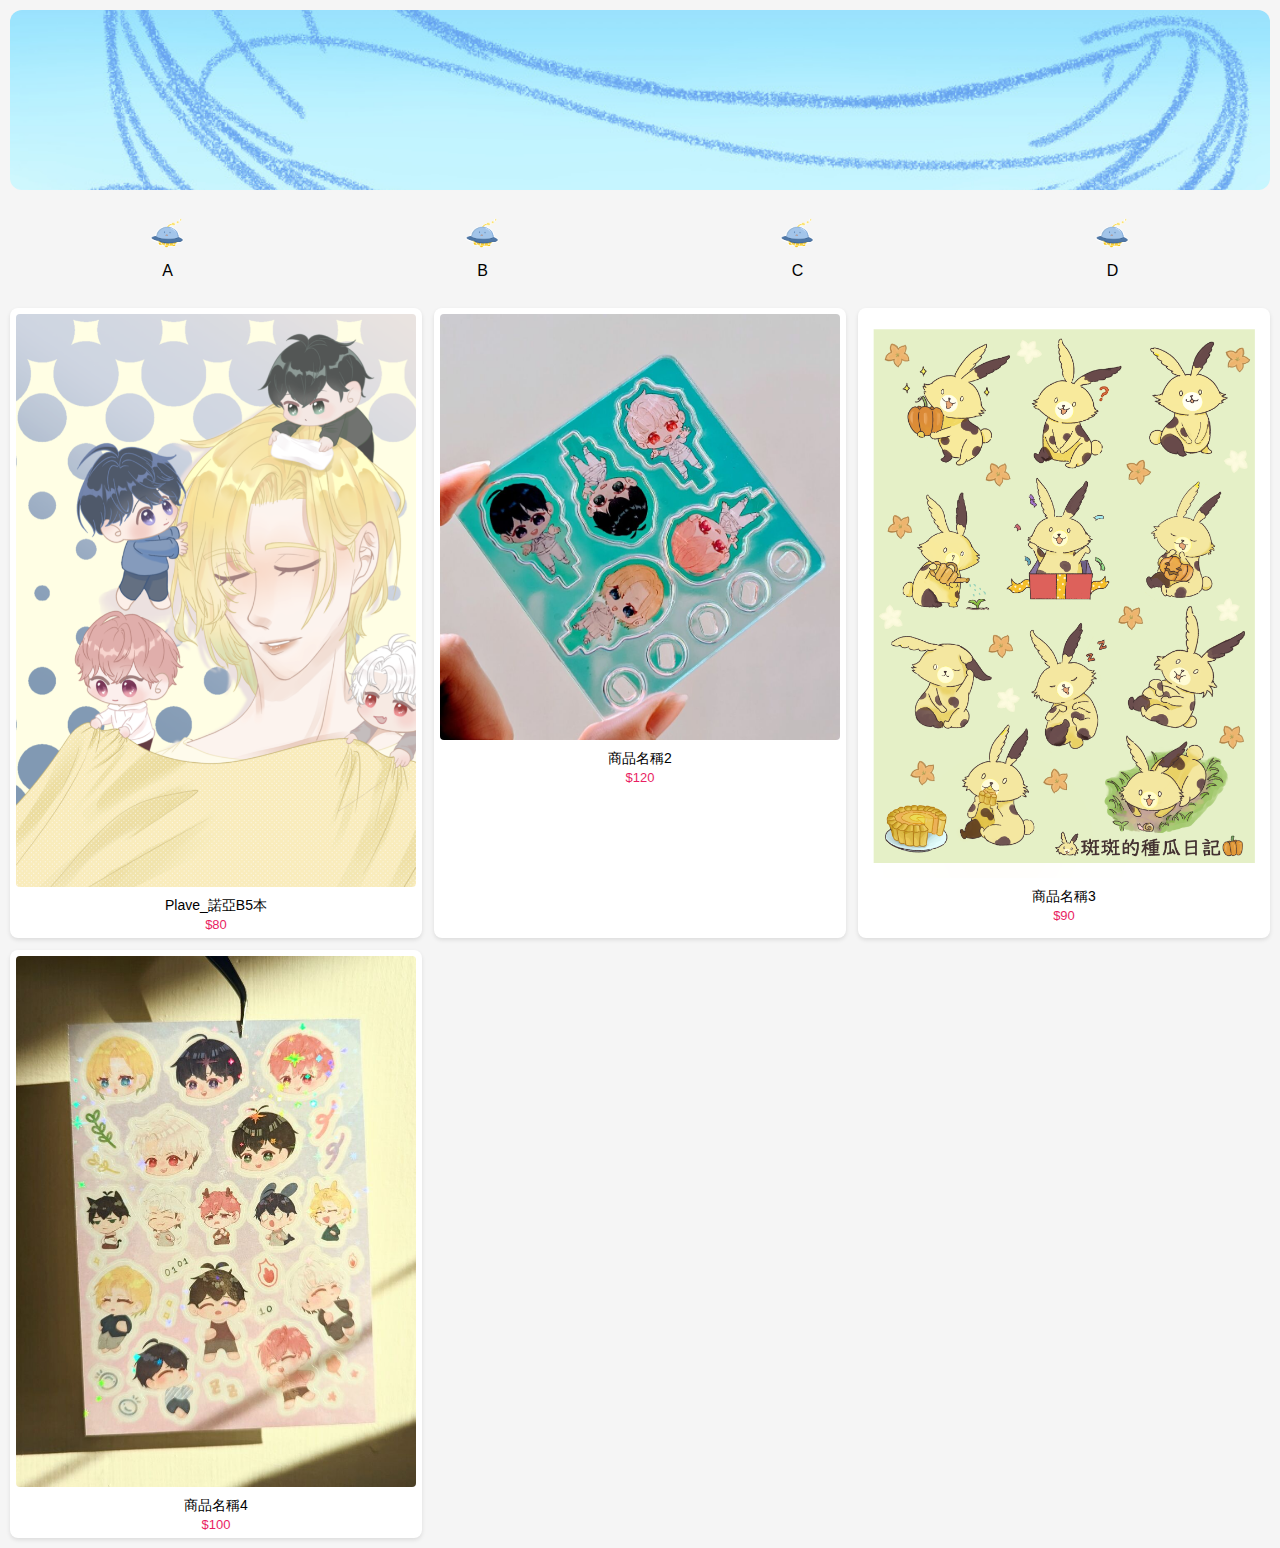
<file: page_test2.html>
<!DOCTYPE html>
<html lang="zh-Hant">
  <head>
    <meta charset="UTF-8" />
    <meta name="viewport" content="width=device-width, initial-scale=1.0" />
    <title>展覽DM</title>
    <style>
      * {
        box-sizing: border-box;
        margin: 0;
        padding: 0;
        font-family: sans-serif;
      }

      body {
        background-color: #f5f5f5;
        padding: 10px;
      }

      .banner {
        width: 100%;
        height: 180px;
        background-image: url("./images/2025\ banner_ver1.jpg");
        background-size: cover;
        background-position: center;
        border-radius: 12px;
        margin-bottom: 16px;
      }

      .icon-bar {
        display: flex;
        justify-content: space-between;
        margin-bottom: 20px;
      }

      .icon {
        flex: 1;
        text-align: center;
        padding: 8px;
      }

      .icon img {
        width: 40px;
        height: 40px;
        margin-bottom: 4px;
      }

      .product-grid {
        display: grid;
        grid-template-columns: repeat(3, 1fr);
        gap: 12px;
      }

      .product {
        background-color: white;
        border-radius: 8px;
        padding: 6px;
        text-align: center;
        box-shadow: 0 2px 4px rgba(0, 0, 0, 0.1);
      }

      .product img {
        width: 100%;
        border-radius: 4px;
      }

      .product-name {
        font-size: 14px;
        margin: 6px 0 2px;
      }

      .product-price {
        color: #e91e63;
        font-size: 13px;
      }

      /* 手機版微調 */
      @media (max-width: 480px) {
        .product-grid {
          grid-template-columns: repeat(2, 1fr);
        }
      }
    </style>
  </head>
  <body>
    <div class="banner">
      <!-- <img src="images/2025 banner_ver1.jpg" alt="Banner" /> -->
    </div>

    <div class="icon-bar">
      <div class="icon">
        <img src="./images/靛青檸檬(去背).png" alt="Icon A" />
        <div>A</div>
      </div>
      <div class="icon">
        <img src="./images/靛青檸檬(去背).png" alt="Icon B" />
        <div>B</div>
      </div>
      <div class="icon">
        <img src="./images/靛青檸檬(去背).png" alt="Icon C" />
        <div>C</div>
      </div>
      <div class="icon">
        <img src="./images/靛青檸檬(去背).png" alt="Icon D" />
        <div>D</div>
      </div>
    </div>

    <div class="product-grid">
      <!-- 多個商品可以複製這區塊 -->
      <!--1-->
      <div class="product">
        <img src="./images/紅星/本子.png" alt="商品1" />
        <div class="product-name">Plave_諾亞B5本</div>
        <div class="product-price">$80</div>
      </div>
      <!--2-->
      <div class="product">
        <img src="./images/紅星/小立牌1.jpg" alt="商品2" />
        <div class="product-name">商品名稱2</div>
        <div class="product-price">$120</div>
      </div>
      <!--3-->
      <div class="product">
        <img src="./images/綠音/A6 11310月原創貼紙.png" alt="商品3" />
        <div class="product-name">商品名稱3</div>
        <div class="product-price">$90</div>
      </div>
      <!--4-->
      <div class="product">
        <img src="./images/紅星/貼紙.jpg" alt="商品3" />
        <div class="product-name">商品名稱4</div>
        <div class="product-price">$100</div>
      </div>
      <!-- 更多商品... -->
    </div>
  </body>
</html>
</file>
